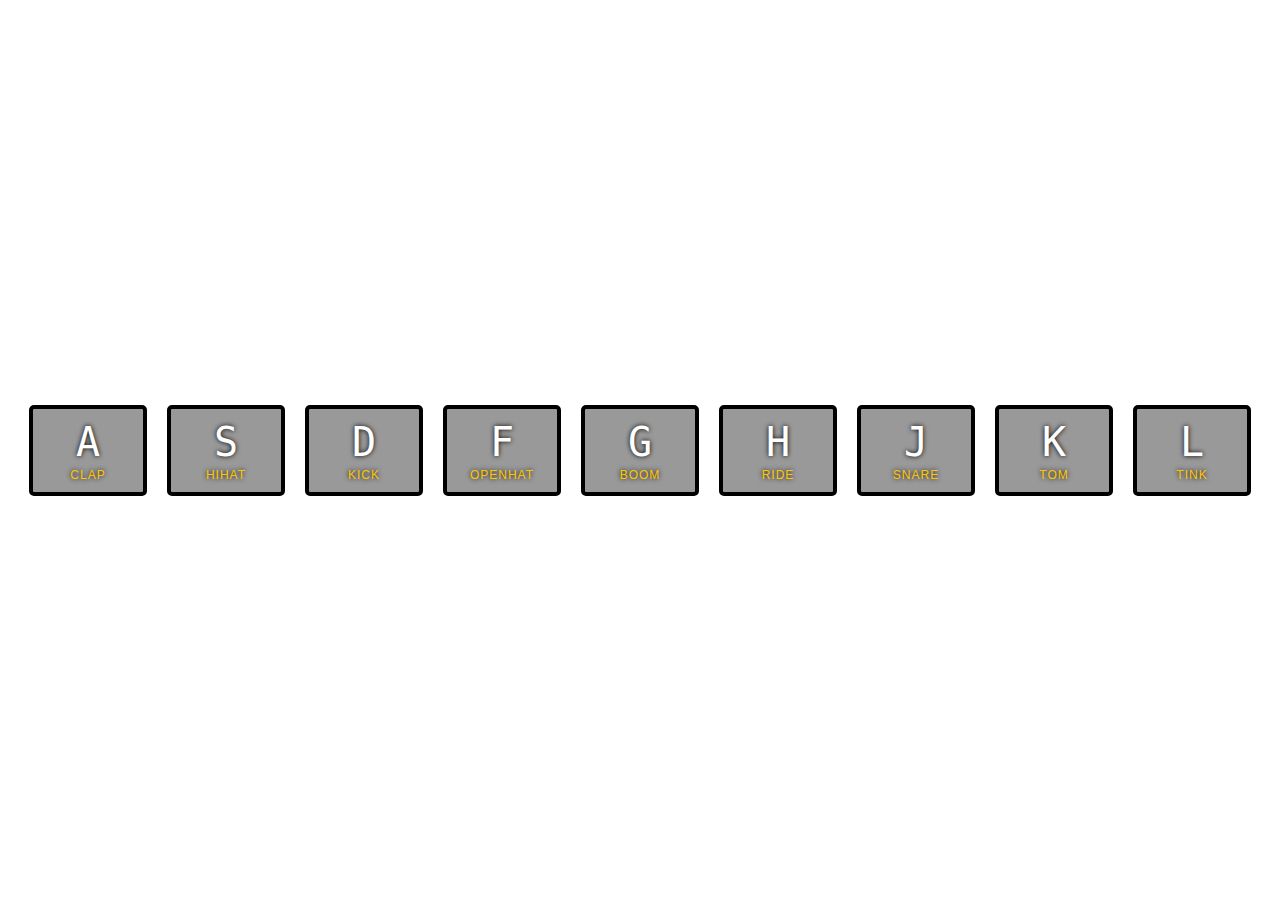
<file: index.html>
<!DOCTYPE html>
<html lang="en">
<head>
    <meta charset="UTF-8">
    <meta http-equiv="X-UA-Compatible" content="IE=edge">
    <meta name="viewport" content="width=device-width, initial-scale=1.0">
    <link rel="stylesheet" href="stylesheet.css">
    <title>Document</title>
</head>
<body>
    <div class="keys">
        <div data-key="65" class="key">
          <kbd>A</kbd>
          <span class="sound">clap</span>
        </div>
        <div data-key="83" class="key">
          <kbd>S</kbd>
          <span class="sound">hihat</span>
        </div>
        <div data-key="68" class="key">
          <kbd>D</kbd>
          <span class="sound">kick</span>
        </div>
        <div data-key="70" class="key">
          <kbd>F</kbd>
          <span class="sound">openhat</span>
        </div>
        <div data-key="71" class="key">
          <kbd>G</kbd>
          <span class="sound">boom</span>
        </div>
        <div data-key="72" class="key">
          <kbd>H</kbd>
          <span class="sound">ride</span>
        </div>
        <div data-key="74" class="key">
          <kbd>J</kbd>
          <span class="sound">snare</span>
        </div>
        <div data-key="75" class="key">
          <kbd>K</kbd>
          <span class="sound">tom</span>
        </div>
        <div data-key="76" class="key">
          <kbd>L</kbd>
          <span class="sound">tink</span>
        </div>
      </div>
    
      <audio data-key="65" src="sounds/01 - JavaScript Drum Kit_sounds_clap.wav"></audio>
      <audio data-key="83" src="sounds/01 - JavaScript Drum Kit_sounds_hihat.wav"></audio>
      <audio data-key="68" src="sounds/01 - JavaScript Drum Kit_sounds_kick.wav"></audio>
      <audio data-key="70" src="sounds/01 - JavaScript Drum Kit_sounds_openhat.wav"></audio>
      <audio data-key="71" src="sounds/01 - JavaScript Drum Kit_sounds_boom.wav"></audio>
      <audio data-key="72" src="sounds/01 - JavaScript Drum Kit_sounds_ride.wav"></audio>
      <audio data-key="74" src="sounds/01 - JavaScript Drum Kit_sounds_snare.wav"></audio>
      <audio data-key="75" src="sounds/01 - JavaScript Drum Kit_sounds_tom.wav"></audio>
      <audio data-key="76" src="sounds/01 - JavaScript Drum Kit_sounds_tink.wav"></audio>
      
      <script>

        window.addEventListener('keydown', function(e){
             const audio = document.querySelector(`audio[data-key="${e.keyCode}"]`);
             const key = document.querySelector(`.key[data-key="${e.keyCode}"]`);
             if(!audio) return;
             audio.currentTime = 0;
             audio.play();
             key.classList.add('playing');
        });

        const keys = document.querySelectorAll('.key');
        keys.forEach(key => key.addEventListener("transitionend", function(e){
            console.log(e);
            if(e.propertyName !== 'transform') {return};
            this.classList.remove('playing');
        }));
        // for(let i of keys){
        //     i.addEventListener("transitionend",function(e){
        //         if(e.propertyName !== "transform") return;
        //         this.classList.remove('playing');
        //     })
        // }



      </script>
</body>
</html>
</file>
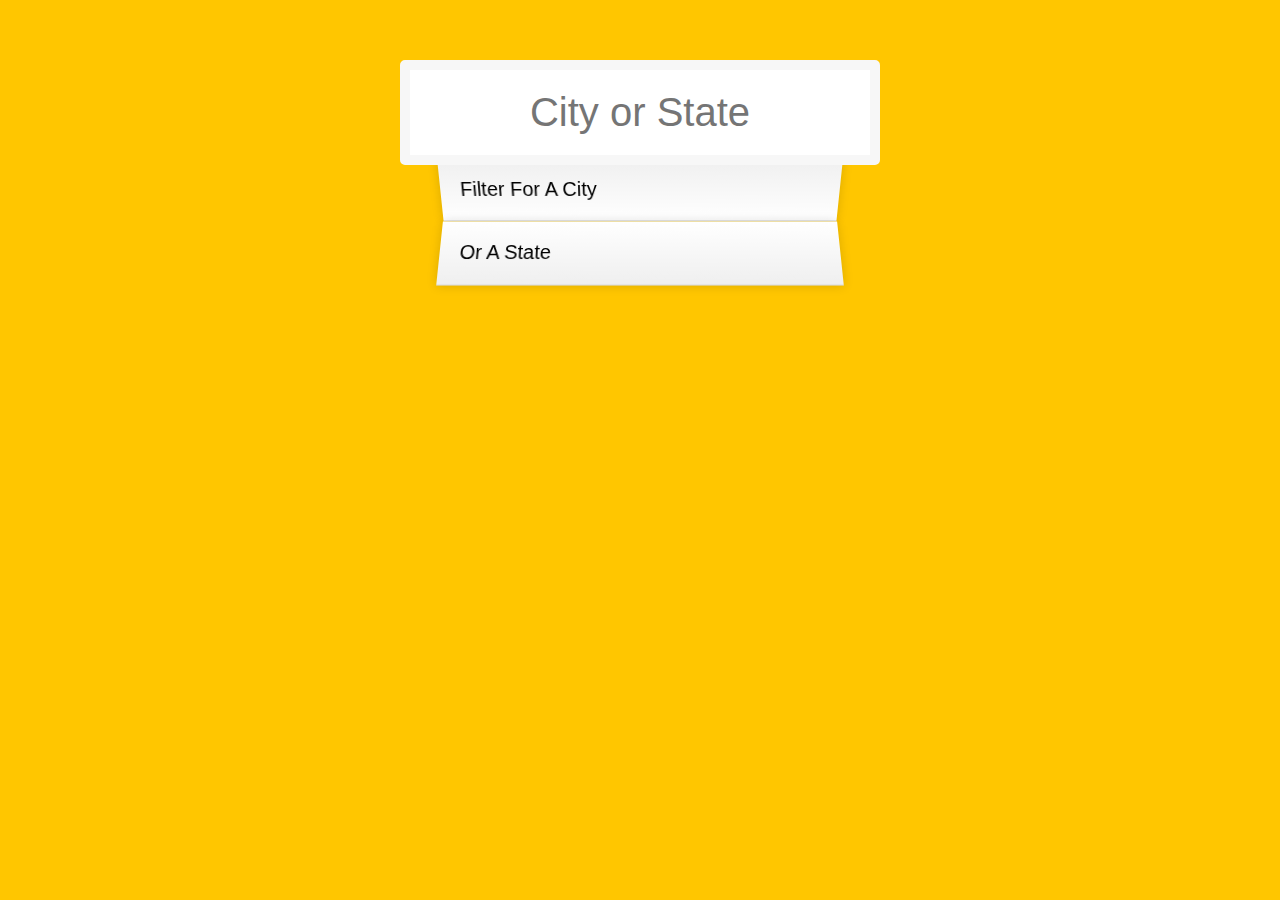
<file: AjaxCallSort/index.html>
<!DOCTYPE html>
<html lang="en">
<head>
  <meta charset="UTF-8">
  <title>Type Ahead 👀</title>
  <link rel="stylesheet" href="style.css">
</head>
<body>

  <form class="search-form">
    <input type="text" class="search" placeholder="City or State">
    <ul class="suggestions">
      <li>Filter for a city</li>
      <li>or a state</li>
    </ul>
  </form>
<script>
const endpoint = 'https://gist.githubusercontent.com/Miserlou/c5cd8364bf9b2420bb29/raw/2bf258763cdddd704f8ffd3ea9a3e81d25e2c6f6/cities.json';


const cities = [];

fetch(endpoint).then(blob => blob.json()).then(data => cities.push(...data));

function findMatches(wordToMatch, cities){
  return cities.filter(place=> {
    const regex = new RegExp(wordToMatch, 'gi');
    return place.city.match(regex) || place.state.match(regex);    
  })
}

function displayMatches() {
   const matchArray = findMatches(this.value, cities);

   const html = matchArray.map(place => {
    const regex = new RegExp(this.value,'gi');
    const cityName = place.city.replace(regex,`<span class="h1">${this.value}</span>`);
    const stateName = place.state.replace(regex,`<span class="h1">${this.value}</span>`);
    return `
     <li>
        <span class="name">${cityName}, ${stateName}</span>
        <span class="population">${place.population}</span>
      </li>
    `;
   }).join('');
   suggestions.innerHTML = html;
}

const searchInput = document.querySelector('.search');
const suggestions = document.querySelector('.suggestions');

searchInput.addEventListener('change',displayMatches);
searchInput.addEventListener('keyup',displayMatches);

</script>
</body>
</html>
</file>
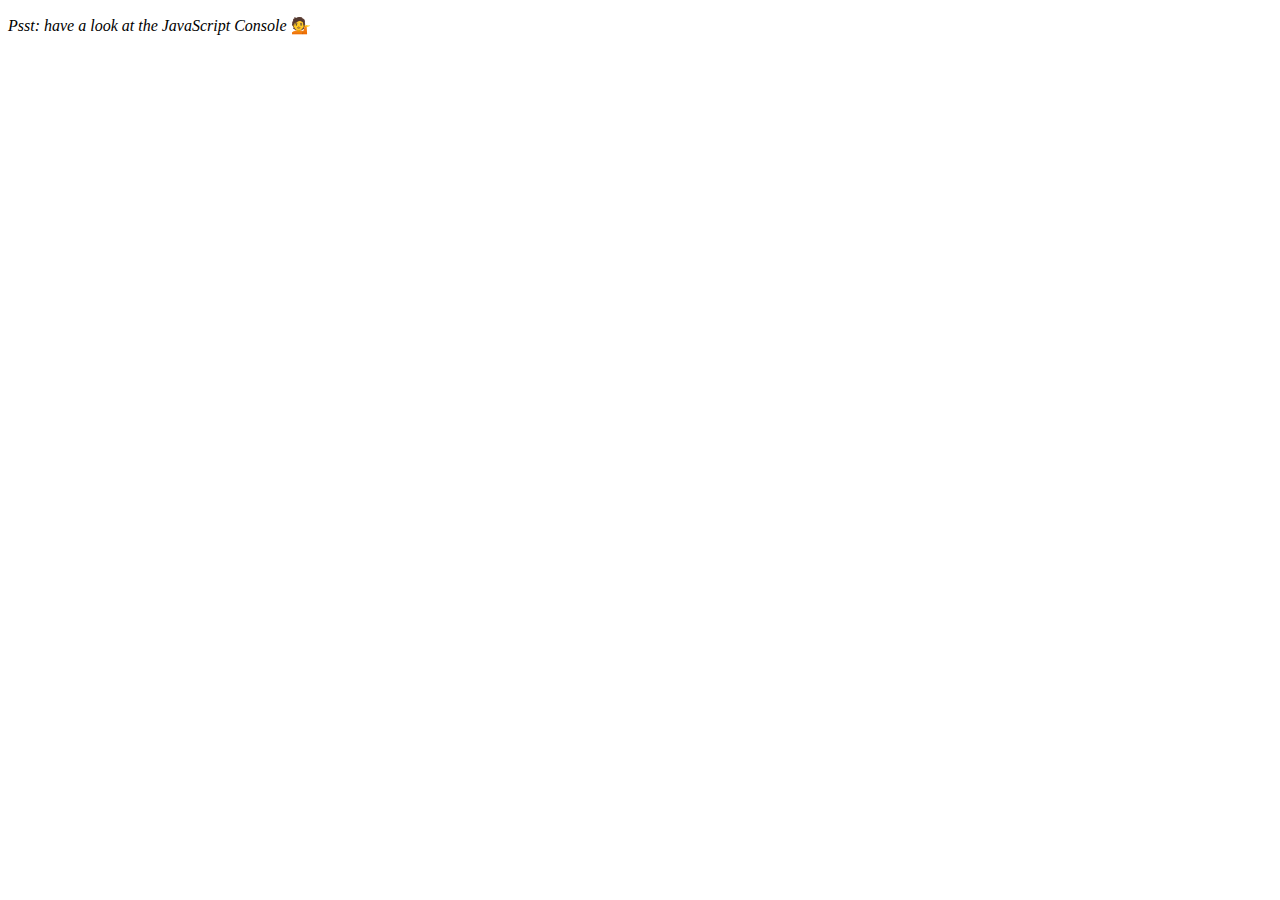
<file: ArrayCardio/index.html>
<!DOCTYPE html>
<html lang="en">
<head>
  <meta charset="UTF-8">
  <title>Array Cardio 💪</title>
</head>
<body>
  <p><em>Psst: have a look at the JavaScript Console</em> 💁</p>
  <script>
    const inventors = [
      { first: 'Albert', last: 'Einstein', year: 1879, passed: 1955 },
      { first: 'Isaac', last: 'Newton', year: 1643, passed: 1727 },
      { first: 'Galileo', last: 'Galilei', year: 1564, passed: 1642 },
      { first: 'Marie', last: 'Curie', year: 1867, passed: 1934 },
      { first: 'Johannes', last: 'Kepler', year: 1571, passed: 1630 },
      { first: 'Nicolaus', last: 'Copernicus', year: 1473, passed: 1543 },
      { first: 'Max', last: 'Planck', year: 1858, passed: 1947 },
      { first: 'Katherine', last: 'Blodgett', year: 1898, passed: 1979 },
      { first: 'Ada', last: 'Lovelace', year: 1815, passed: 1852 },
      { first: 'Sarah E.', last: 'Goode', year: 1855, passed: 1905 },
      { first: 'Lise', last: 'Meitner', year: 1878, passed: 1968 },
      { first: 'Hanna', last: 'Hammarström', year: 1829, passed: 1909 }
    ];

    const people = [
      'Bernhard, Sandra', 'Bethea, Erin', 'Becker, Carl', 'Bentsen, Lloyd', 'Beckett, Samuel', 'Blake, William', 'Berger, Ric', 'Beddoes, Mick', 'Beethoven, Ludwig',
      'Belloc, Hilaire', 'Begin, Menachem', 'Bellow, Saul', 'Benchley, Robert', 'Blair, Robert', 'Benenson, Peter', 'Benjamin, Walter', 'Berlin, Irving',
      'Benn, Tony', 'Benson, Leana', 'Bent, Silas', 'Berle, Milton', 'Berry, Halle', 'Biko, Steve', 'Beck, Glenn', 'Bergman, Ingmar', 'Black, Elk', 'Berio, Luciano',
      'Berne, Eric', 'Berra, Yogi', 'Berry, Wendell', 'Bevan, Aneurin', 'Ben-Gurion, David', 'Bevel, Ken', 'Biden, Joseph', 'Bennington, Chester', 'Bierce, Ambrose',
      'Billings, Josh', 'Birrell, Augustine', 'Blair, Tony', 'Beecher, Henry', 'Biondo, Frank'
    ];
    
    // Array.prototype.filter()
    // 1. Filter the list of inventors for those who were born in the 1500's
    const fiteenHundred = inventors.filter((e) => e.year>=1500 && e.year<1600);
    console.log(fiteenHundred)

    // Array.prototype.map()
    // 2. Give us an array of the inventors first and last names
       const inventorNames = inventors.map((e) => `${e.first} ${e.last}`);
       console.log(inventorNames);
    // Array.prototype.sort()
    // 3. Sort the inventors by birthdate, oldest to youngest
       const sorted = inventors.sort((a, b) => a.year>b.year?1:-1);
       console.log(sorted);
    // Array.prototype.reduce()
    // 4. How many years did all the inventors live all together?
       const totalYears = inventors.reduce((total,e) => {
        return total+(e.passed-e.year);
       },0)
       console.log(totalYears);

    // 5. Sort the inventors by years lived

       const sortYearsLived = inventors.sort((a,b) => (a.passed-a.year)>(b.passed-b.year)?1:-1);
       console.log(sortYearsLived);

    // 6. create a list of Boulevards in Paris that contain 'de' anywhere in the name
    // https://en.wikipedia.org/wiki/Category:Boulevards_in_Paris

    


    // 7. sort Exercise
    // Sort the people alphabetically by last name

    // 8. Reduce Exercise
    // Sum up the instances of each of these
    const data = ['car', 'car', 'truck', 'truck', 'bike', 'walk', 'car', 'van', 'bike', 'walk', 'car', 'van', 'car', 'truck' ];

  </script>
</body>
</html>
</file>
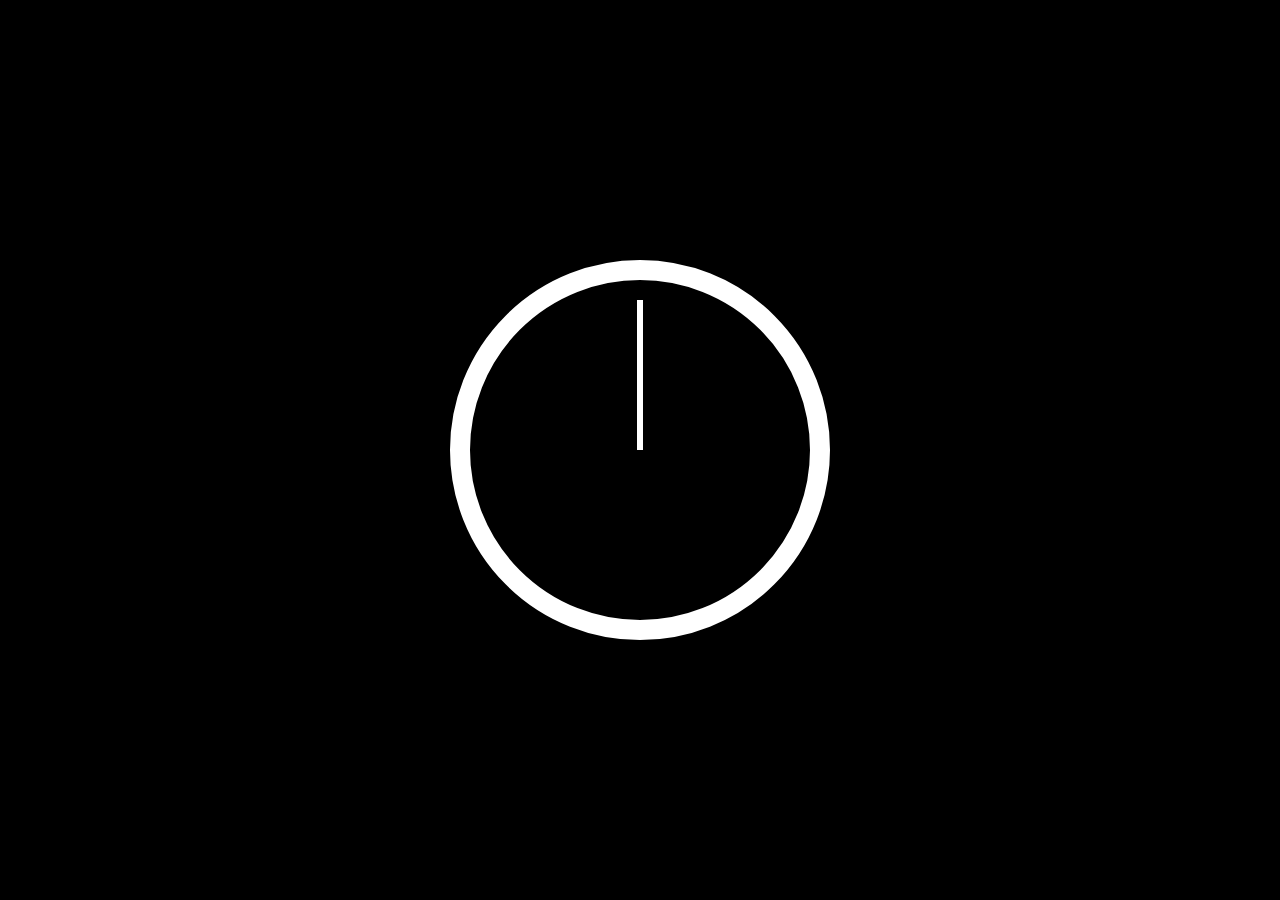
<file: Clock/index.html>
<!DOCTYPE html>
<html lang="en">
<head>
    <meta charset="UTF-8">
    <meta http-equiv="X-UA-Compatible" content="IE=edge">
    <meta name="viewport" content="width=device-width, initial-scale=1.0">
    <title>Clock</title>
    <link rel="stylesheet" href="style.css" />
</head>
<body>
    <div class="clock">
        <div class="clock-face">
            <div class="hand hour-hand shortHour"></div>
            <div class="hand min-hand"></div>
            <div class="hand second-hand"></div>
        </div>
    </div>
    <script>
        const secondHand = document.querySelector('.second-hand');
        const minutesHand = document.querySelector(".min-hand");
        const hoursHand = document.querySelector(".hour-hand");
        function setDate(){
           const now = new Date();
           const seconds = now.getSeconds(); 
           const secondsDegrees = (seconds/60)*360 + 90;
           secondHand.style.transform = `rotate(${secondsDegrees}deg)`;
           const minutes = now.getMinutes();
           const minutesDegree = (minutes/60)*360+90;
           minutesHand.style.transform = `rotate(${minutesDegree}deg)`;
           const hours = now.getHours();
           console.log(hours);
           const hoursDegree = (hours/12)*360 + 90;
           console.log(hoursDegree);
           hoursHand.style.transform = `rotate(${hoursDegree}deg)`;

        }
        setInterval(setDate,1000);
    </script>
</body>
</html>
</file>
<file: stylesheet.css>
html {
   font-size:10px;
   background: url(https://github.com/wesbos/JavaScript30/blob/master/01%20-%20JavaScript%20Drum%20Kit/background.jpg?raw=true) bottom center;
   background-size: cover;
}
body,html{
    margin:0;
    padding: 0;
    font-family: sans-serif;
}
.keys{
    display:flex;
    flex:1;
    min-height: 100vh;
    align-items: center;
    justify-content: center;
}

.key{
  border: .4rem solid black;
  border-radius: .5rem;
  margin:1rem;
  font-size:1.5rem;
  color:white;
  padding:1rem .5rem;
  width:10rem;
  text-align:center;
  background: rgba(0,0,0,0.4);
  text-shadow:0 0 0.5rem black;
  transition:all .07s ease;
}
kbd{
    display: block;
    font-size: 4rem;
}
.playing{
    transform: scale(1,1);
    border-color: #ffc600;
    box-shadow: 0 0 1rem #ffc600;
}
.sound{
    font-size:1.2rem;
    text-transform: uppercase;
    letter-spacing: .1rem;
    color:#ffc600;
}
</file>
<file: AjaxCallSort/style.css>
html{ 
    box-sizing: border-box;
    background: #ffc600;
    font-family: Arial, Helvetica, sans-serif;
    font-size: 20px;
    font-weight: 200;
}

*,*:before,*:after {
    box-sizing: inherit;
}
input{
    width:100%;
    padding:20px;
}

.search-form{
    max-width: 400px;
    margin:50px auto;
}

input.search {
    margin:0;
    text-align:center;
    outline:0;
    border:10px solid #f7f7f7;
    width:120%;
    left:-10%;
    position: relative;
    top:10px;
    z-index:2;
    border-radius: 5px;
    font-size:40px;
    box-shadow: 0 0 5px rgba(0, 0, 0, 0.12), insert 0 0 2px rgba(0, 0, 0, 0.19);
}

.suggestions{
    margin:0;
    padding:0;
    position:relative;
}

.suggestions li {
    background: white;
    list-style: none;
    border-bottom: 1px solid #d8d8d8;
    margin:0;
    padding:20px;
    transition: background 0.2s;
    display:flex;
    justify-content: space-between;
    text-transform: capitalize;
    box-shadow: 0 0 10px rgba(0,0,0,0.14);
}

.suggestions li:nth-child(even){
    background: linear-gradient(to bottom, #ffffff 0%, #efefef 100%);
    transform: perspective(100px) rotateX(3deg) translateY(2px) scale(1.001);
}

.suggestions li:nth-child(odd){
    background: linear-gradient(to top, #ffffff 0%, #efefef 100%);
    transform: perspective(100px) rotateX(-3deg) translateY(3px)
}

span.population {
    font-size: 15px;
}

.hi{
    background: #ffc600;
}
</file>
<file: Clock/style.css>
html {
    background: black;
    background-size: cover;
    font-family: 'Helvetica neue';
    text-align:center;
    font-size: 10px;
}

body {
   margin:0;
   font-size: 2rem;
   display: flex;
   flex:1;
   min-height: 100vh;
   align-items: center;
}

.clock{
    width:30rem;
    height:30rem;
    border: 20px solid white;
    border-radius:50%;
    margin:50px auto;
    position:relative;
    padding:2rem;
    box-shadow:
        0 0 4px rgba(0,0,0,0.1),
        insert 0 0 0 3px #efefef,
        insert 0 0 10px black,
        0 0 10px rgba(0,0,0,0.2);
}

.clock-face{
    position:relative;
    width:100%;
    height:100%;
    transform:translateY(-3px);
}

.hand {
    width:50%;
    height:6px;
    background: white;
    position: absolute;
    top:50%;
    transform-origin: 100%;
    transform: rotate(90deg);
    transition:all 0.05s;
    transition-timing-function: cubic-bezier(0.1, 2.7, 0.58, 1);
}
</file>
